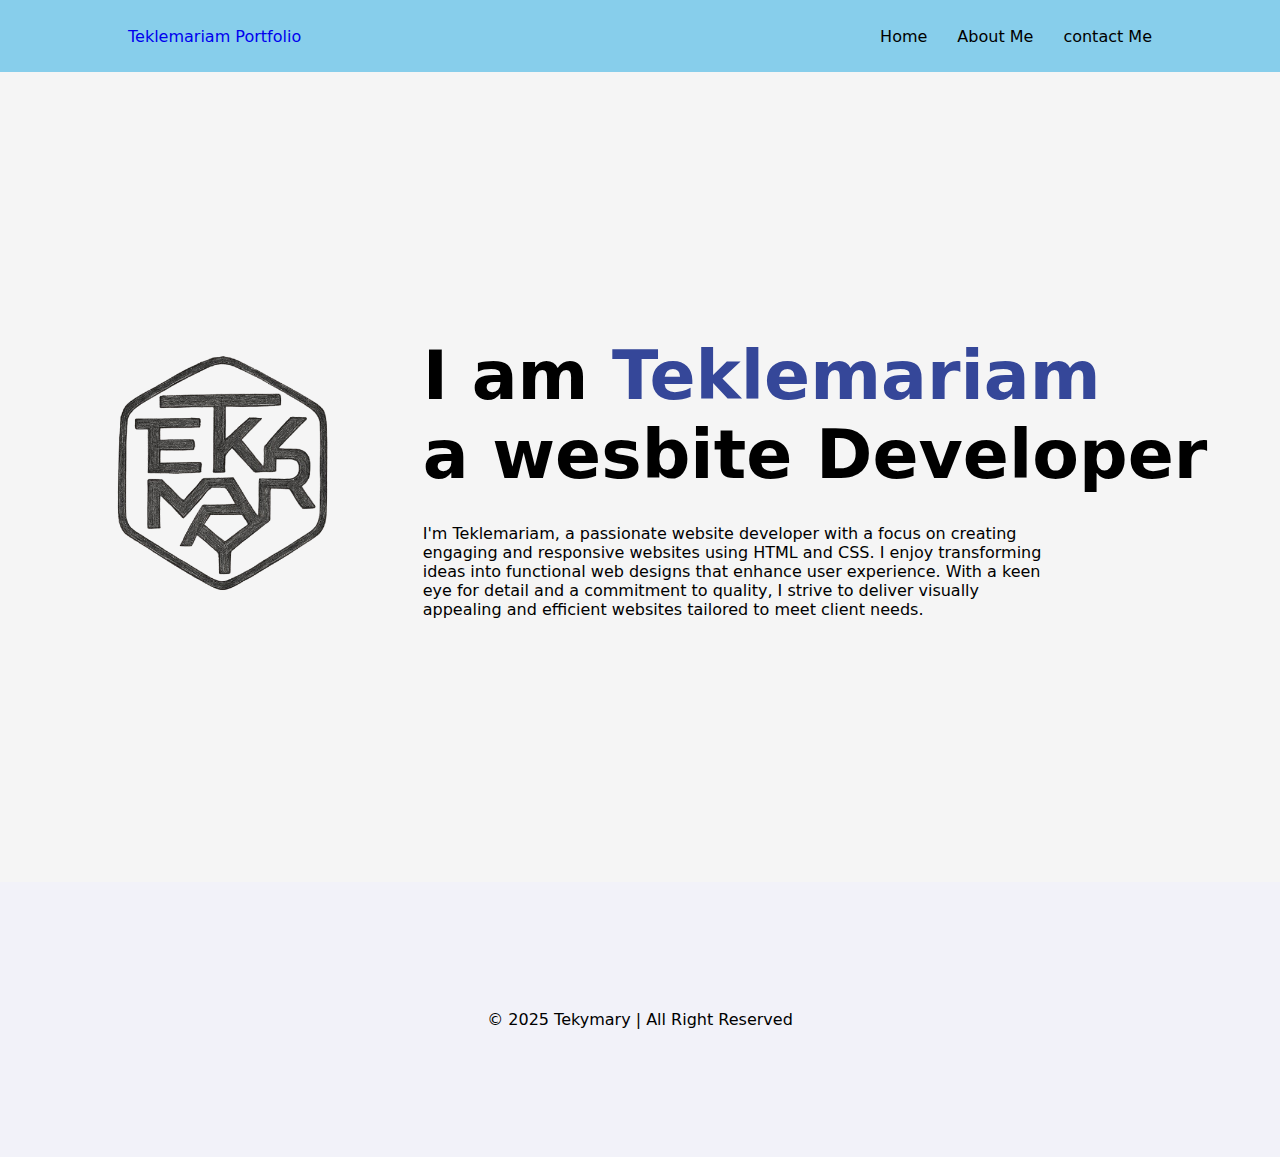
<file: index.html>
<!DOCTYPE html>
<html lang="en">
  <head>
    <meta charset="UTF-8" />
    <meta name="viewport" content="width=device-width, initial-scale=1.0" />
    <title>TEKLEMARIAM'S PORTFOLIO</title>
    <link rel="stylesheet" href="style.css" />
  </head>
  <body>
    <header>
      <div class="logo"><a href="index.html">Teklemariam Portfolio</a> </div>

      <ul class="nav-link" id="nav">
        <div class="close">
          <div class="close-left"></div>
          <div class="close-right"></div>
        </div>
        <li><a href="index.html">Home</a></li>
        <li><a href="aboutUs.html">About Me</a></li>
        <li><a href="contact-us.html">contact Me</a></li>
      </ul>

      <div class="menu" id="menu">
        <div></div>
        <div></div>
        <div></div>
      </div>
    </header>
    <section class="hero">
      <div class="img-wrapper">
        <img src="./tekle_logo.png" />
      </div>
      <div class="text">
        <h1>
          I am <span>Teklemariam</span><br />
          a wesbite Developer
        </h1>
        <p>
          I'm Teklemariam, a passionate website developer with a focus on
          creating engaging and responsive websites using HTML and CSS. I enjoy
          transforming ideas into functional web designs that enhance user
          experience. With a keen eye for detail and a commitment to quality, I
          strive to deliver visually appealing and efficient websites tailored
          to meet client needs.
        </p>
      </div>
    </section>
    <footer>&copy; 2025 Tekymary | All Right Reserved</footer>
    <script src="main.js"></script>
  </body>
</html>
</file>
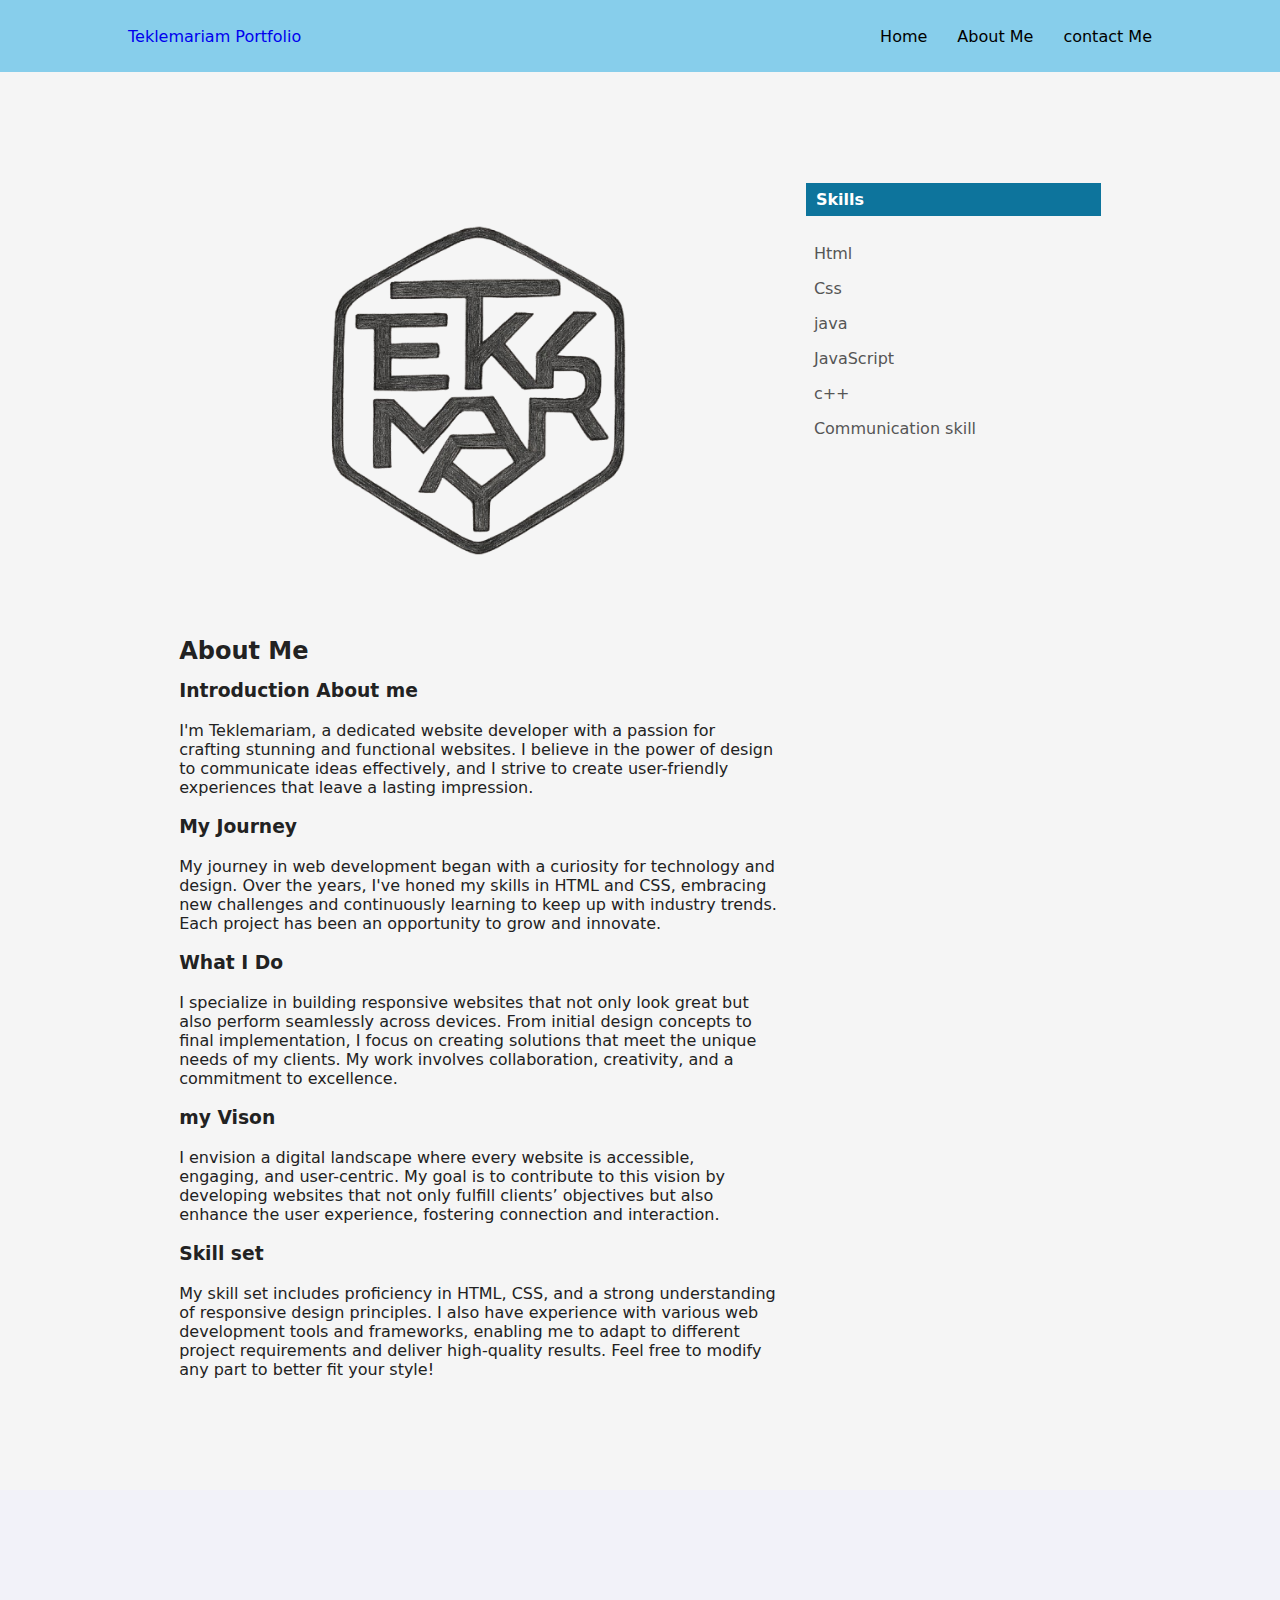
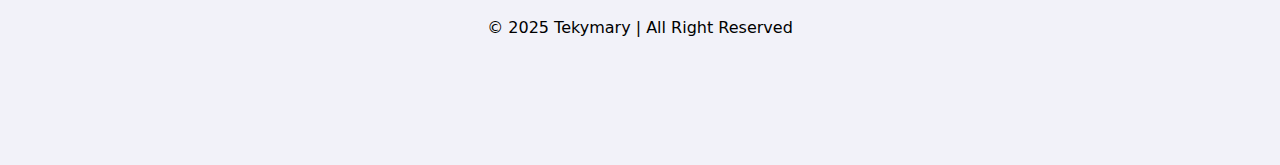
<file: aboutUs.html>
<!DOCTYPE html>
<html lang="en">

<head>
  <meta charset="UTF-8">
  <meta name="viewport" content="width=device-width, initial-scale=1.0">
  <link rel="stylesheet" href="style.css">
  <title>About Teklemariam</title>
</head>
<header>
  <div class="logo"><a href="index.html">Teklemariam Portfolio</a></div>

  <ul class="nav-link" id="nav">
    <div class="close">
      <div class="close-left"></div>
      <div class="close-right"></div>
    </div>
    <li> <a href="index.html">Home</a></li>
    <li> <a href="aboutUs.html">About Me</a></li>
    <li><a href="contact-us.html">contact Me</a></li>
  </ul>

  <div class="menu" id="menu">
    <div></div>
    <div></div>
    <div></div>
  </div>
</header>

<section class="aboutUs-section">
  <div class="row">
    <div class="aboutUs-left">
      <img src="./tekle_logo.png" />
      <h2>About Me</h2>
      <h3>Introduction About me</h3>
      <p>
        I'm Teklemariam, a dedicated website developer with a passion for crafting stunning and functional websites. I
        believe in the power of design to communicate ideas effectively, and I strive to create user-friendly
        experiences that leave a lasting impression.
      </p>
      <br />

      <h3>My Journey</h3>
      <p>
        My journey in web development began with a curiosity for technology and design. Over the years, I've honed my
        skills in HTML and CSS, embracing new challenges and continuously learning to keep up with industry trends. Each
        project has been an opportunity to grow and innovate.
      </p>
      <br />
      <h3>What I Do</h3>
      <p>I specialize in building responsive websites that not only look great but also perform seamlessly across
        devices. From initial design concepts to final implementation, I focus on creating solutions that meet the
        unique needs of my clients. My work involves collaboration, creativity, and a commitment to excellence.
      </p>
      <br />
      <h3>my Vison</h3>
      <p>
        I envision a digital landscape where every website is accessible, engaging, and user-centric. My goal is to
        contribute to this vision by developing websites that not only fulfill clients’ objectives but also enhance the
        user experience, fostering connection and interaction.
      </p>
      <br />
      <h3>Skill set</h3>
      <p>
        My skill set includes proficiency in HTML, CSS, and a strong understanding of responsive design principles. I
        also have experience with various web development tools and frameworks, enabling me to adapt to different
        project requirements and deliver high-quality results.
        Feel free to modify any part to better fit your style!
      </p>
    </div>
    <div class="aboutUs-right">
      <h3>Skills</h3>
      <div>
        <span>Html</span>
      </div>
      <div>
        <span>Css</span>
      </div>
      <div>
        <span>java</span>
      </div>
      <div>
        <span>JavaScript</span>
      </div>
      <div>
        <span>c++</span>
      </div>
      <div>
        <span>Communication skill</span>
      </div>
    </div>
  </div>

</section>
<footer>&copy; 2025 Tekymary | All Right Reserved</footer>
<script src="main.js"></script>
</body>

</html>
</file>
<file: style.css>
* {
  margin: 0;
  padding: 0;
  box-sizing: border-box;
}
body {
  font-family: system-ui, -apple-system, BlinkMacSystemFont, 'Segoe UI', Roboto, Oxygen, Ubuntu, Cantarell, 'Open Sans', 'Helvetica Neue', sans-serif;
  background-color: whitesmoke;
}
header {
  display: flex;
  align-items: center;
  justify-content: space-between;
  height: 8vh; 
   width: 100vw;
  padding: 0 10% ;
   background-color: skyblue; 
}
header .logo {
  text-wrap: nowrap;
}
header .logo a {
  text-decoration: none;
}
.nav-link {
  display: flex;
  gap: 30px;
  position: relative;
  list-style: none;
}
.nav-link li a{
  text-decoration: none;color: black;
  text-wrap: nowrap;
  cursor: pointer;
  transition: 0.5s ;
}

.nav-link li:hover a{
  color: rgb(105, 0, 218);
  transform: scale(1.02);
}
/* .home, .aboutUs, .contactUs {
  color: rebeccapurple;
  cursor: pointer;
} */
.menu {
  display: flex;
  flex-direction: column;
  justify-content: space-between;
  width: 25px;
  height: 20px;
  display: none;
  cursor: pointer;
}
.menu div {
  background-color: black;
  width: 100%;
  height: 2px;
}
.close {
  width: 25px;
  height: 30px;
  display: flex;
  justify-content: space-between;
  flex-direction: column;
  position: absolute;
  top: 20px;
  left: 30px;
  display: none;
  cursor: pointer;
}
.close div{
  width: 100%;
  height: 2px;
  background-color: rgb(255, 255, 255);
}
.close .close-left {
  transform: rotate(45deg) translateY(20px);  
}
.close .close-right {
  transform: rotate(-45deg) translateY(-19px) ;  
}

@media (max-width: 990px) {
  .menu {
    display: flex;
  }
  .close {
    display: flex;
  }
  .nav-link {
    position: fixed;
    align-items: center;
    flex-direction: column;
    top: 0;
    bottom: 0;
    right: -200px;
    width: 200px;
    padding: 20% 10%;
    background-color: black;
    color: white;
  }
  .nav-link li a{
    color: white;
  }
}

.hero {
  height: 90vh;
  display: flex;
  /* flex-direction: column; */
  align-items: center;
  justify-content: center;
  gap: 50px;
}
.hero .img-wrapper {
  width: 300px;
}
.hero .img-wrapper img{
  width: 100%;
}


.hero .text h1 {
  font-size: 68px;
  font-weight: 600;
  margin-bottom: 30px;
  text-wrap: nowrap;
}
.hero .text h1 span{
  color: rgb(53, 71, 153);
}
.hero .text p {
  width: 50vw;
  
}
@media (max-width: 900px) {

  .hero .text h1 {
    font-size: 35px;
    font-weight: 600;
    margin-bottom: 20px;
  }
  .hero .text p {
    width: 75vw;  
  }
}

/* About us  */
.aboutUs-section {
  width: 80%;
  margin:auto;
  padding: 60px 0;   


}
.aboutUs-section .row {
  margin: 5%;
  display: flex;
  justify-content: space-between;
}
.aboutUs-section .row .aboutUs-left{
  flex-basis: 65%;
}
.aboutUs-section .row .aboutUs-left img {
  width: 100%;
  max-width: 630px;
  max-height: 420px;
  border-radius: 10px;
  object-fit: contain;

}

.aboutUs-section .row .aboutUs-left h2 {
    margin-top: 30px;
    margin-bottom: 15px;
    color: #222;
    font-weight: 600;
}
.aboutUs-section .row .aboutUs-left h3 {
  color: #222;
  font-weight: 600;
  margin: 0 0 20px 0;
}
.aboutUs-section .row .aboutUs-left p {
    color: #222;
}

.aboutUs-section .row .aboutUs-right{
  flex-basis: 32%;
}
.aboutUs-section .row .aboutUs-right h3 {
  background: rgb(13, 116, 156);
  color: #fff;
  padding: 7px 10px;
  font-size: 16px;
  margin-bottom: 20px;
}
.aboutUs-section .aboutUs-right div{
  display: flex;
  align-items: center;
  justify-content: space-between;
  color: #555;
  padding: 8px;
  box-sizing: border-box;
}


@media(max-width: 900px){
  .row{
    flex-direction: column;
  }
  .hero {
    flex-direction: column;
  }
  .hero .img-wrapper {
    width: 60%;

  }
  .hero .img-wrapper img{
    width: 100%;
  }

}

/* contact us */
form {
  width: 80vw;
  max-width: 500px;
  height: 80vh;
  margin: auto;
  display: flex;  
  flex-direction: column;
  gap: 20px;
  align-items: center;
  justify-content: center;

}
form h1 span {
  color: rgb(60, 140, 172);
}

form input, textarea {
  padding: 10px 20px;
  width: 80%;
  border-radius: 5px;
  border: 1px solid black;
  background-color: transparent;
  resize: none;
  
}
form label {
  color: rgb(71, 70, 70);
  font-size: 20px;
}

form button {
  width: 150px;
  text-wrap: nowrap;
  padding: 10px;
  background-color: skyblue;
  border-radius: 5px;
  border: 1px solid rgb(41, 170, 221);
  cursor: pointer;
}
form button:hover {
  transform: scale(1.02);
}
footer{
  text-align: center;
  padding: 10vw; 
  background-color: #f2f2f9;
}
</file>
